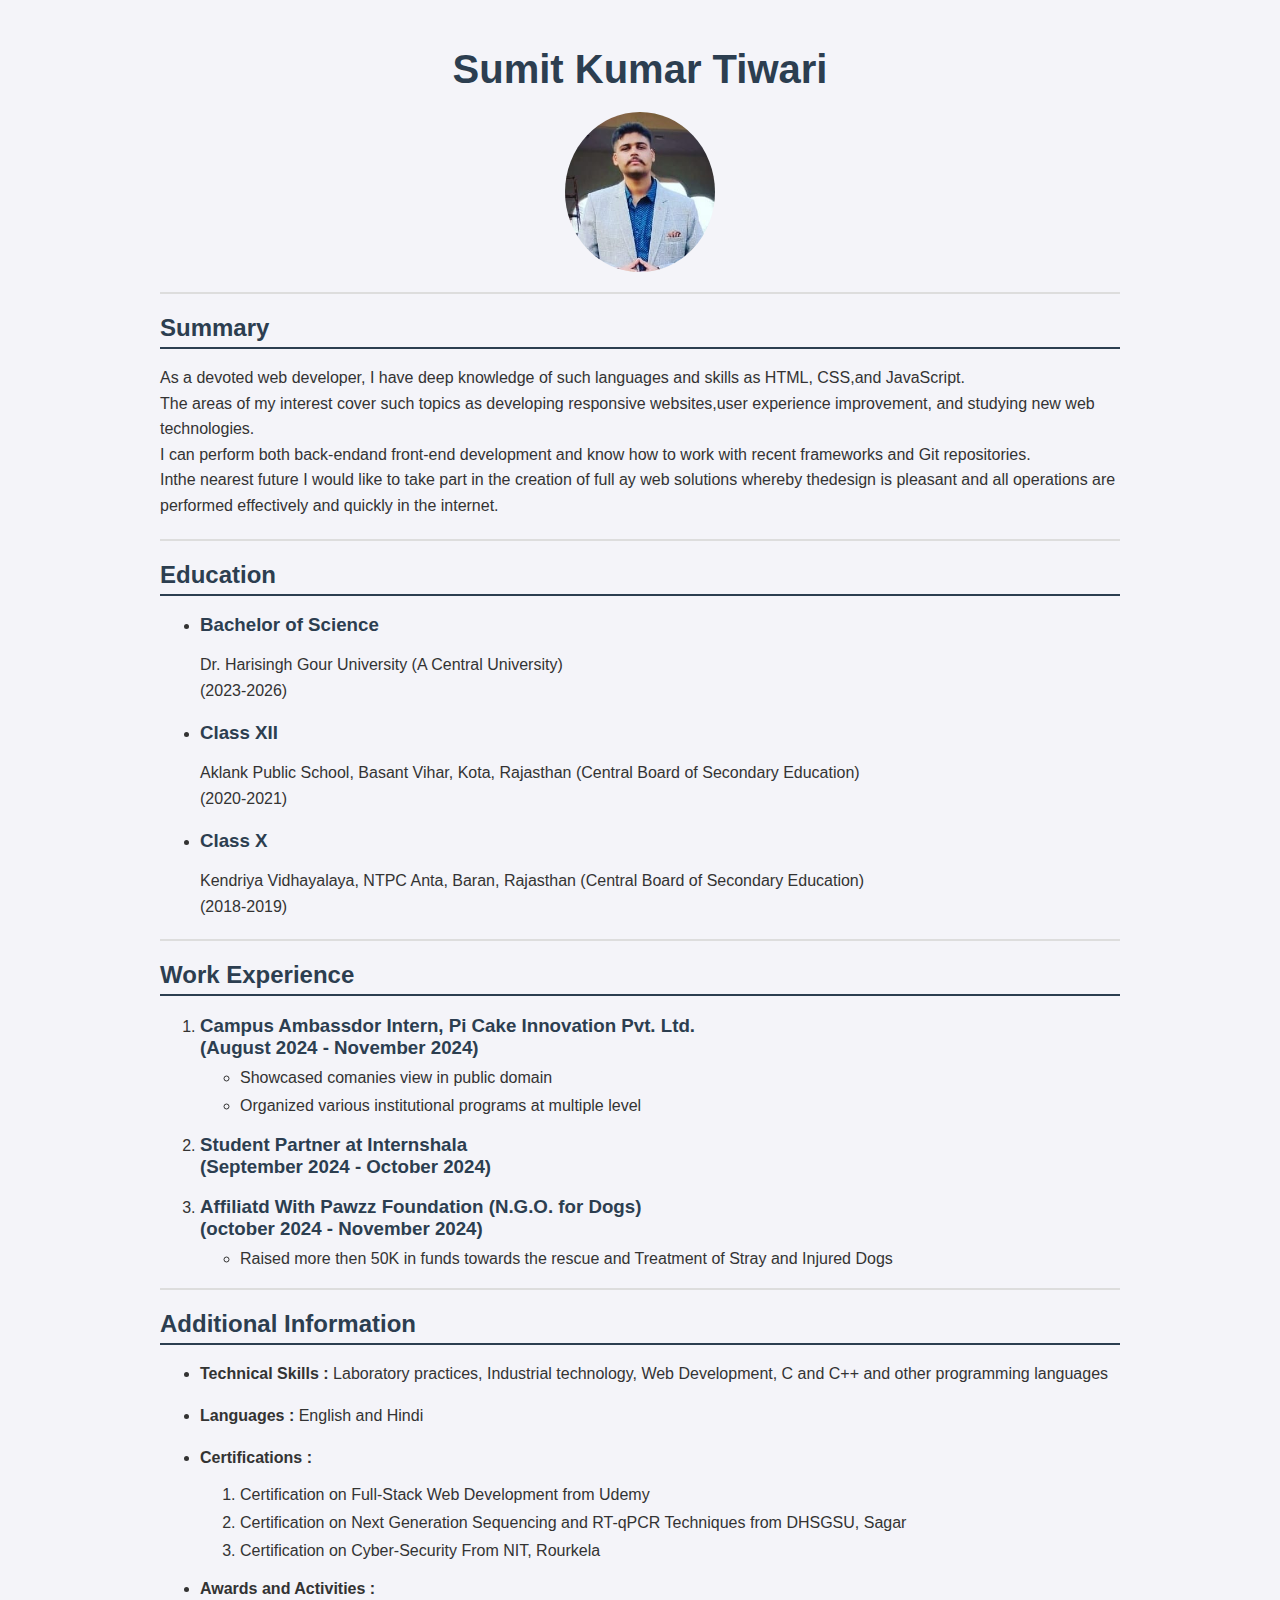
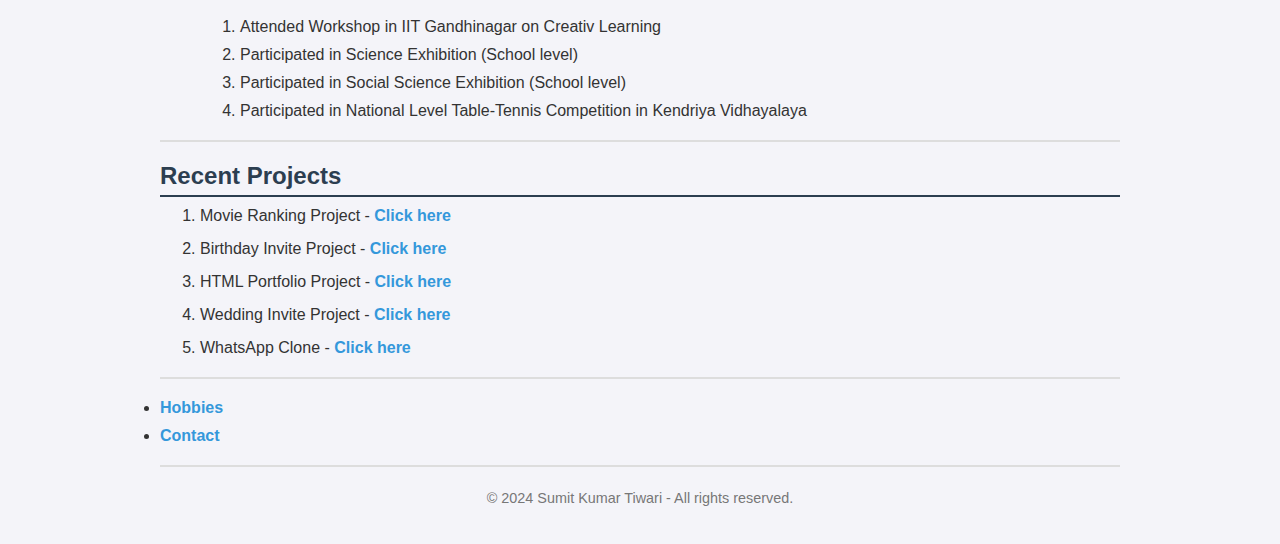
<file: index.html>
<!DOCTYPE html>
<html lang="en">
<head>
    <meta charset="UTF-8">
    <meta name="viewport" content="width=device-width, initial-scale=1.0">
    <title>My Resume</title>
    <link rel="stylesheet" href="style.css">
</head>
<body>
    <h1>Sumit Kumar Tiwari</h1>
    <img src="./assets/WhatsApp Image 2024-08-15 at 12.03.20_a07bd46d.jpg" alt="Sumit" width="150">
<hr>
<h2>Summary</h2>
<p>As a devoted web developer, I have deep knowledge of such languages and skills as HTML, CSS,and JavaScript. <br> The areas of my interest cover such topics as developing responsive websites,user experience improvement, and studying new web technologies. <br> I can perform both back-endand front-end development and know how to work with recent frameworks and Git repositories. <br> Inthe nearest future I would like to take part in the creation of full ay web solutions whereby thedesign is pleasant and all operations are performed effectively and quickly in the internet.</p>
<hr>
<h2>Education</h2>
<ul>
    <li><h3>Bachelor of Science</h3>
    <p>Dr. Harisingh Gour University (A Central University) <br> (2023-2026)</p>
    </li>
    <li><h3>Class XII</h3>
    <p>Aklank Public School, Basant Vihar, Kota, Rajasthan (Central Board of Secondary Education) <br> (2020-2021)</p>
    </li>
    <li><h3>Class X</h3>
    <p>Kendriya Vidhayalaya, NTPC Anta, Baran, Rajasthan (Central Board of Secondary Education) <br> (2018-2019)</p>
    </li>
</ul>
<hr>
<h2>Work Experience</h2>
<ol>
    <li><h3>Campus Ambassdor Intern, Pi Cake Innovation Pvt. Ltd. <br> (August 2024 - November 2024)</h3></li>
    <ul>
        <li>Showcased comanies view in public domain</li>
        <li>Organized various institutional programs at multiple level</li>
    </ul>
    <li><h3>Student Partner at Internshala <br> (September 2024 - October 2024)</h3></li>
    <li><h3>Affiliatd With Pawzz Foundation (N.G.O. for Dogs) <br> (october 2024 - November 2024)</h3></li>
    <ul>
        <li>Raised more then 50K in funds towards the rescue and Treatment of Stray and Injured Dogs</li>
    </ul>
</ol>
<hr>
<h2>Additional Information</h2>
<ul>
    <li><p><b>Technical Skills :</b> Laboratory practices, Industrial technology, Web Development, C and C++ and other programming languages</p></li>
    <li><p><b>Languages :</b> English and Hindi</p></li>
    <li><p><b>Certifications :</b>
    <ol>
        <li>Certification on Full-Stack Web Development from Udemy</li>
        <li>Certification on Next Generation Sequencing and RT-qPCR Techniques from DHSGSU, Sagar</li>
        <li>Certification on Cyber-Security From NIT, Rourkela</li>
    </ol>
    </p></li>
    <li><p><b>Awards and Activities :</b>
    <ol>
        <li>Attended Workshop in IIT Gandhinagar on Creativ Learning</li>
        <li>Participated in Science Exhibition (School level)</li>
        <li>Participated in Social Science Exhibition (School level)</li>
        <li>Participated in National Level Table-Tennis Competition in Kendriya Vidhayalaya</li>
    </ol>
    </p></li>
</ul>
<hr>
<h2>Recent Projects</h2>
  <section id="projects">
    <ol class="project-list">
        <li>Movie Ranking Project - <a target="_blank" href="./public/solution.html">Click here</a></li>
        <li>Birthday Invite Project - <a target="_blank" href="./public/solution (2).html">Click here</a></li>
        <li>HTML Portfolio Project - <a target="_blank" href="./public/solution (3).html">Click here</a></li>
        <li>Wedding Invite Project - <a  target="_blank" href="./public/index.html">Click here</a></li>
        <li>WhatsApp Clone - <a  target="_blank" href="./public/index (2).html">Click here</a></li>
    </ol>
  </section> 
</ul>
<hr>
    <li><a target="_blank" href="./public/hobbies.html">Hobbies</a></li>
    <li><a target="_blank" href="./public/contact.html">Contact</a></li>
</ul>
<hr>
<footer>
    <p>© 2024 Sumit Kumar Tiwari - All rights reserved.</p>
</footer>
</body>
</html>
</file>
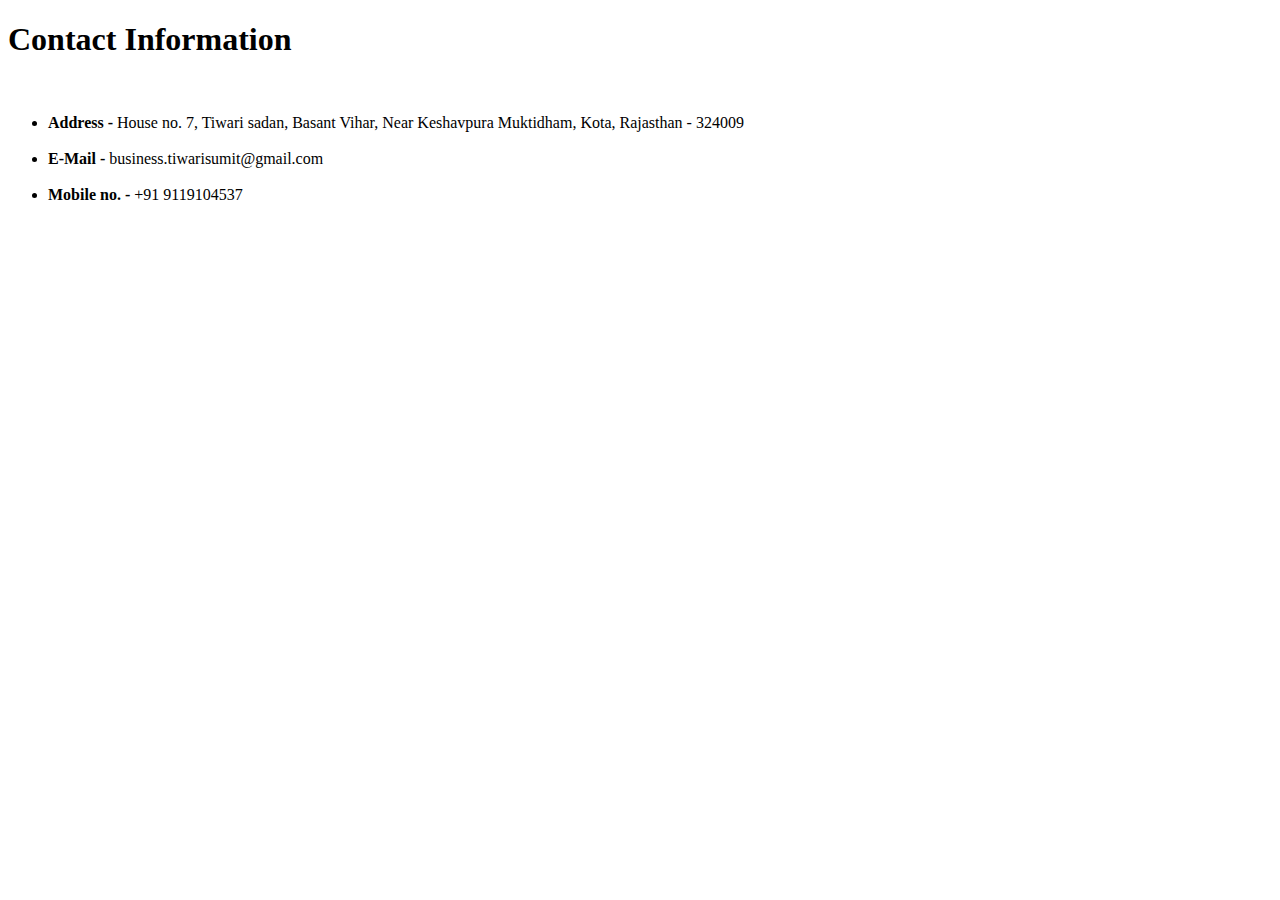
<file: public/contact.html>
<!DOCTYPE html>
<html lang="en">
<head>
    <meta charset="UTF-8">
    <meta name="viewport" content="width=device-width, initial-scale=1.0">
    <title>My contact info.</title>
</head>
<body>
    <h1>Contact Information</h1> <br>
        <ul>
            <li><b>Address -</b> House no. 7, Tiwari sadan, Basant Vihar, Near Keshavpura Muktidham, Kota, Rajasthan - 324009</li> <br>
            <li><b>E-Mail -</b> business.tiwarisumit@gmail.com</li> <br>
            <li><b>Mobile no. -</b> +91 9119104537</li>
        </ul>
</body>
</html>
</file>
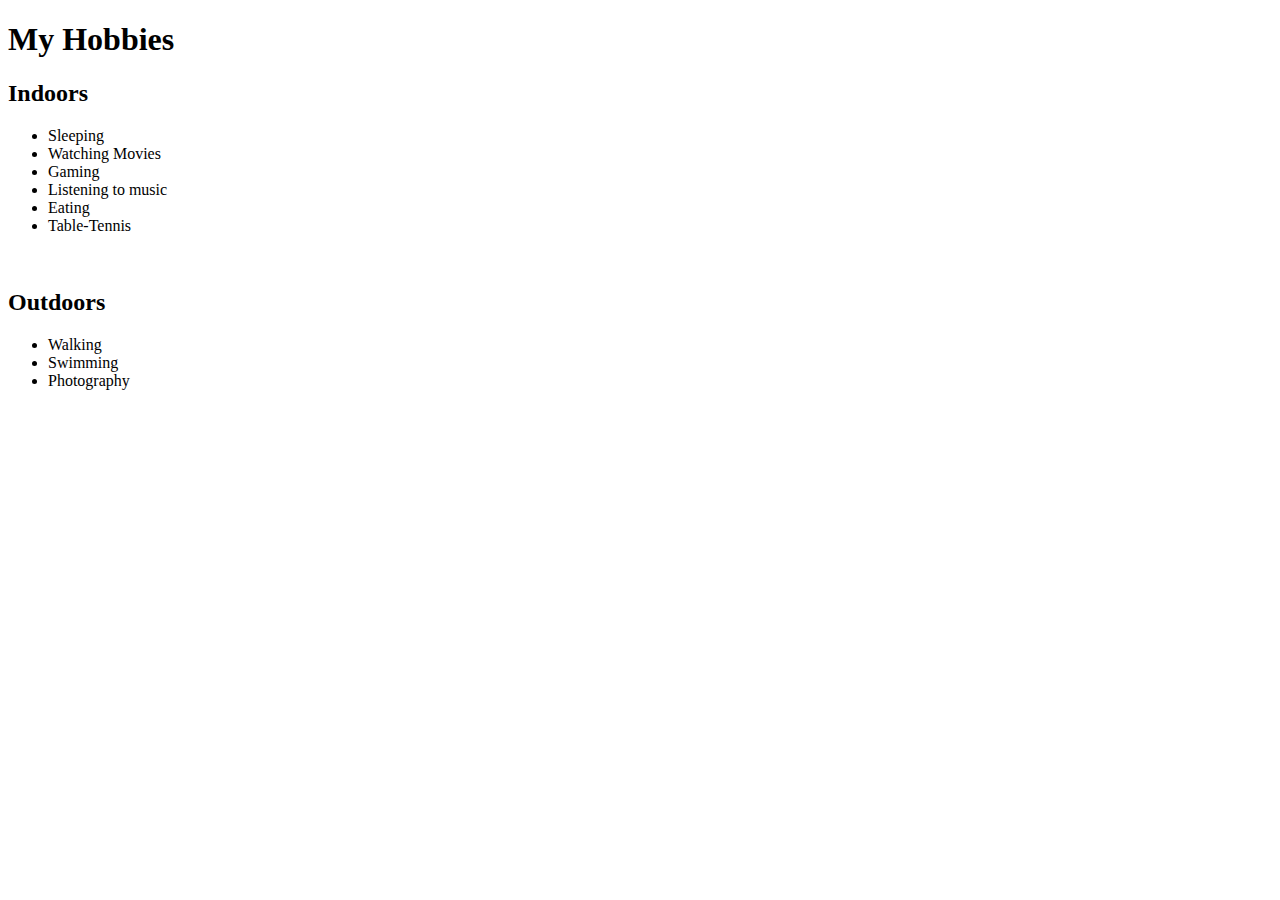
<file: public/hobbies.html>
<!DOCTYPE html>
<html lang="en">
<head>
    <meta charset="UTF-8">
    <meta name="viewport" content="width=device-width, initial-scale=1.0">
    <title>My Hobbies</title>
</head>
<body>
    <h1>My Hobbies</h1>
       <h2>Indoors</h2>
           <ul>
               <li>Sleeping</li>
               <li>Watching Movies</li>
               <li>Gaming</li>
               <li>Listening to music </li>
               <li>Eating</li>
               <li>Table-Tennis</li>
           </ul>
           <br>
        <h2>Outdoors</h2>
            <ul>
                <li>Walking</li>
                <li>Swimming</li>
                <li>Photography</li>
            </ul>
</body>
</html>
</file>
<file: style.css>
body {
    font-family: 'Segoe UI', Tahoma, Geneva, Verdana, sans-serif;
    margin: 0 auto;
    padding: 20px;
    max-width: 960px;
    background-color: #f4f4f9;
    color: #333;
}

h1, h2, h3 {
    color: #2c3e50;
    margin-bottom: 10px;
}

p {
    line-height: 1.6;
}

img {
    display: block;
    margin: 10px auto;
    border-radius: 50%;
}

hr {
    border: 1px solid #ddd;
    margin: 20px 0;
}

h1 {
    text-align: center;
    font-size: 2.5em;
    margin-bottom: 0.5em;
}

h2 {
    border-bottom: 2px solid #2c3e50;
    padding-bottom: 5px;
}

ul, ol {
    margin: 10px 0;
    padding-left: 40px;
}

li {
    margin-bottom: 10px;
}

.project-list li {
    margin-bottom: 15px;
}

a {
    color: #3498db;
    text-decoration: none;
    font-weight: bold;
}

a:hover {
    text-decoration: underline;
}

footer {
    text-align: center;
    font-size: 0.9em;
    color: #777;
    margin-top: 20px;
}

@media (max-width: 768px) {
    body {
        padding: 10px;
        font-size: 0.95em;
    }
    h1 {
        font-size: 2em;
    }
    img {
        width: 120px;
    }
}
</file>
